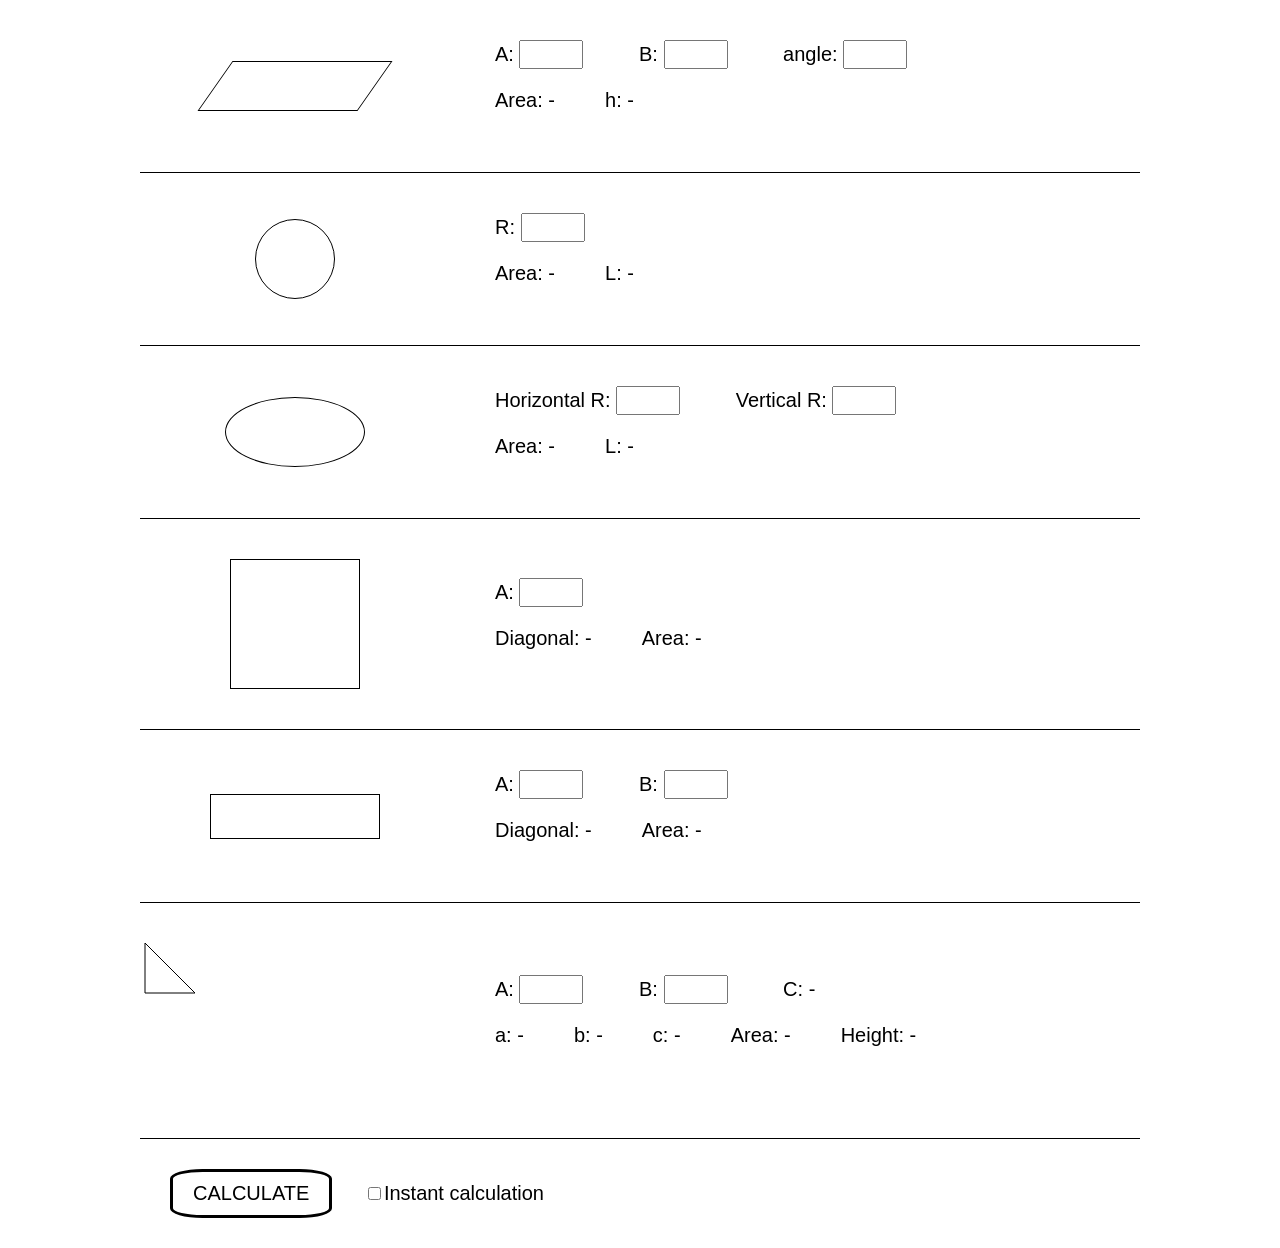
<file: index.html>
<!DOCTYPE html>
<html lang="en">

<head>
  <meta charset="UTF-8">
  <meta name="viewport" content="width=device-width, initial-scale=1.0">
  <meta http-equiv="X-UA-Compatible" content="ie=edge">
  <link rel="stylesheet" href="style.css">
  <script defer src="script.js"></script>
  <title>FL-15 Group task 2</title>
</head>

<body>
  <div class="section">
    <div class="shape">
      <div class="shape-img parallelogram"></div>
    </div>
    <div class="shape-params">
      <label>A:</label>
      <input id="side-a-of-parallelogram" class="input-value" min="1" type="number">
      <label>B:</label>
      <input id="side-b-of-parallelogram" class="input-value" min="1" type="number">
      <label>angle:</label>
      <input id="angle-of-parallelogram" class="input-value" min="1" max="179" type="number">
      <div class="shape-output">
        <p>Area: <span id="area-of-parallelogram" class="output-value">-</span></p>
        <p>h: <span id="height-of-parallelogram" class="output-value">-</span></p>
      </div>
    </div>
  </div>
  <div class="section">
    <div class="shape">
      <div class="shape-img disk"></div>
    </div>
    <div class="shape-params">
      <label>R:</label>
      <input id="radius-of-disk" class="input-value" min="1" type="number">
      <div class="shape-output">
        <p>Area: <span id="area-of-disk" class="output-value">-</span></p>
        <p>L: <span id="length-of-disk" class="output-value">-</span></p>
      </div>
    </div>
  </div>
  <div class="section">
    <div class="shape">
      <div class="shape-img ellipse"></div>
    </div>
    <div class="shape-params">
      <label>Horizontal R:</label>
      <input id="horizontal-radius-of-ellipse" class="input-value" min="1" type="number">
      <label>Vertical R:</label>
      <input id="vertical-radius-of-ellipse" class="input-value" min="1" type="number">
      <div class="shape-output">
        <p>Area: <span id="area-of-ellipse" class="output-value">-</span></p>
        <p>L: <span id="length-of-ellipse" class="output-value">-</span></p>
      </div>
    </div>
  </div>
  <div class="section">
    <div class="shape">
      <div class="shape-img square"></div>
    </div>
    <div class="shape-params">
      <label>A:</label>
      <input id="side-of-square" class="input-value" min="1" type="number">
      <div class="shape-output">
        <p>Diagonal: <span id="diagonal-of-square" class="output-value">-</span></p>
        <p>Area: <span id="area-of-square" class="output-value">-</span></p>
      </div>
    </div>
  </div>
  <div class="section">
    <div class="shape">
      <div class="shape-img rectangle"></div>
    </div>
    <div class="shape-params">
      <label>A:</label>
      <input id="side-a-of-rectangle" class="input-value" min="1" type="number">
      <label>B:</label>
      <input id="side-b-of-rectangle" class="input-value" min="1" type="number">
      <div class="shape-output">
        <p>Diagonal: <span id="diagonal-of-rectangle" class="output-value">-</span></p>
        <p>Area: <span id="area-of-rectangle" class="output-value">-</span></p>
      </div>
    </div>
  </div>
  <div class="section">
    <div class="shape">
      <div class="shape-img right-triangle">
        <svg  >
          <polygon points="0 0, 50 50, 0 50" fill="white" stroke-width="1px" stroke="black"/>
        </svg>
      </div>
    </div>
    <div class="shape-params">
      <label>A:</label>
      <input id="side-a-of-right-triangle" class="input-value" min="0" type="number">
      <label>B:</label>
      <input id="side-b-of-right-triangle" class="input-value" min="0" type="number">
      <p id="inline-p">C: <span id="side-c-of-right-triangle" class="output-value">-</span></p>
      <div class="shape-output">
        <p>a: <span id="angle-a-of-right-triangle" class="output-value">-</span></p>
        <p>b: <span id="angle-b-of-right-triangle" class="output-value">-</span></p>
        <p>c: <span id="angle-c-of-right-triangle" class="output-value">-</span></p>
        <p>Area: <span id="area-of-right-triangle" class="output-value">-</span></p>
        <p>Height: <span id="height-of-right-triangle" class="output-value">-</span></p>
      </div>
    </div>
  </div>
  <div id="calculation-buttons">
    <button id="calculate">Calculate</button>
    <input id="checkbox" type="checkbox"><label for="checkbox">Instant calculation</label>
  </div>
</body>

</html>
</file>
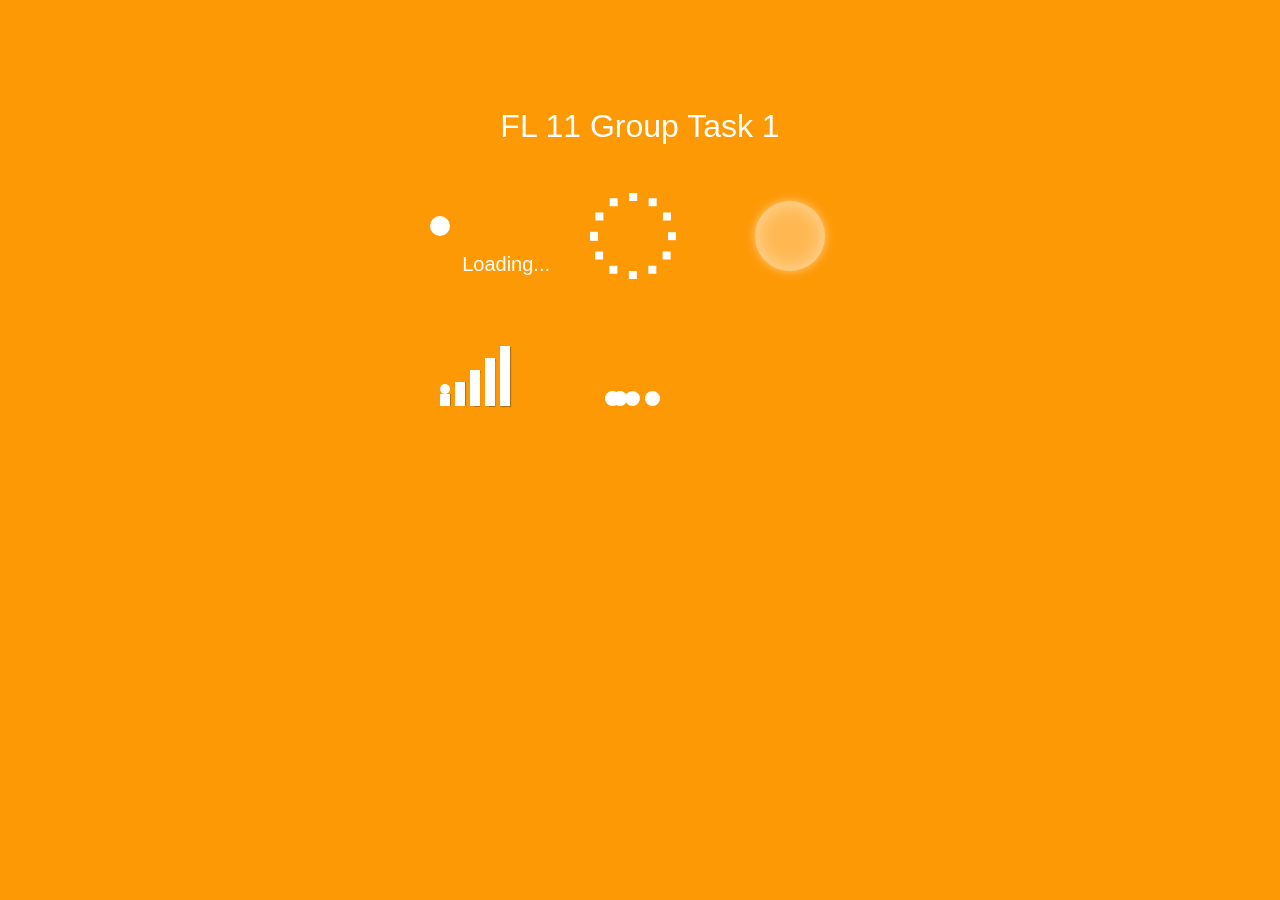
<file: animation/index.html>
<!DOCTYPE html>
<html lang="en">

<head>
  <meta charset="UTF-8">
  <meta name="viewport" content="width=device-width, initial-scale=1.0">
  <meta http-equiv="X-UA-Compatible" content="ie=edge">
  <link rel="stylesheet" href="style.css">
  <title>Group task</title>
</head>

<body>
  <h1>FL 11 Group Task 1</h1>
  <div class="flex-container">
    <div class="loader">
      <div class="animation-1 ">
        <div class="ball animate-elements"></div>
        <p>Loading...</p>
      </div>
    </div>
    <div class="loader">
      <div class="animation-2">
        <div class="rotated">
          <div class="square animate-elements">
          </div>
        </div>
        <div class="rotated">
          <div class="square animate-elements">
          </div>
        </div>
        <div class="rotated">
          <div class="square animate-elements">
          </div>
        </div>
        <div class="rotated">
          <div class="square animate-elements">
          </div>
        </div>
        <div class="rotated">
          <div class="square animate-elements">
          </div>
        </div>
        <div class="rotated">
          <div class="square animate-elements">
          </div>
        </div>
        <div class="rotated">
          <div class="square animate-elements">
          </div>
        </div>
        <div class="rotated">
          <div class="square animate-elements">
          </div>
        </div>
        <div class="rotated">
          <div class="square animate-elements">
          </div>
        </div>
        <div class="rotated">
          <div class="square animate-elements">
          </div>
        </div>
        <div class="rotated">
          <div class="square animate-elements">
          </div>
        </div>
        <div class="rotated">
          <div class="square animate-elements">
          </div>
        </div>
      </div>
    </div>
    <div class="loader">
      <div class="animation-3"></div>
    </div>
    <div class="loader animation-4 ">
      <div class="animation-bar animate-elements"></div>
      <div class="animation-bar animate-elements"></div>
      <div class="animation-bar animate-elements"></div>
      <div class="animation-bar animate-elements"></div>
      <div class="animation-bar animate-elements"></div>
      <div class="animation-ball animate-elements"></div>
    </div>
    <div class="loader animation-5">
      <div class="fifth-animation-circle fifth-animation-moving-circle animate-elements"></div>
      <div class="fifth-animation-circle fifth-animation-moving-circle animate-elements"></div>
      <div class="fifth-animation-circle fifth-animation-disappearing-circle animate-elements"></div>
      <div class="fifth-animation-circle fifth-animation-appearing-circle animate-elements"></div>
    </div>
    <div class="loader">
      <div class="animation-6">
        <div class="first-disk-6 animate-elements"></div>
        <div class="second-disk-6 animate-elements"></div>
      </div>
    </div>
  </div>
</body>

</html>
</file>
<file: style.css>
body {
	width: 1000px;
	margin: 0 auto;
	font-size: 20px;
	font-family: Arial, sans-serif;
}

label, p {
	text-align: left;
}

button {
	font-size: 20px;
	text-transform: uppercase;
	background-color: transparent;
	padding: 10px 20px;
	border-radius: 20%;
	border: 3px solid #000;
	margin: 0 auto;
}

p, .input-value {
	margin-right: 50px;
}

.input-value {
	width: 50px;
	height: 25px;
	font-size: 20px;
	padding: 0 5px;
}

.section {
	display: flex;
	align-items: center;
	border-bottom: 1px solid #000;
	padding: 40px 5px;
}

.shape {
	display: flex;
	justify-content: center;
	align-items: center;
	width: 300px;
}

.shape-img {
	border: 1px solid #000;
	box-sizing: border-box;
}

.shape-params {
	height: 50%;
	margin-left: 50px;
}

.shape-output {
	display: flex;
}

.parallelogram {
	width: 160px;  
	height: 50px;
	transform: skew(-35deg);
}

.disk {
	width: 80px;
	height: 80px;
	border-radius: 50%;
}

.ellipse {
	width: 140px;
	height: 70px;
	border-radius: 50%;
}

.square {
	width: 130px;
	height: 130px;
}

.rectangle {
	width: 170px;
	height: 45px;
}

.right-triangle {
	border: none;
	position: relative;
}

svg {
	overflow: visible;
	width: 100%;
	height: 100%;
}

#calculation-buttons {
    margin: 30px;
}

#inline-p {
    display: inline;
}

#checkbox {
	margin-left: 30px;
}
</file>
<file: animation/style.css>
* {
    box-sizing: border-box;
}

body {
    background-color: #fe9906;
    color: #fff;
    font-family: arial;
    padding: 50px;
}

h1 {
    margin-top: 50px;
    text-align: center;
    font-weight: 500;
}

.flex-container {
    display: flex;
    margin: auto;
    width: 500px;
    justify-content: center;
    flex-wrap: wrap;
}

.loader {
    width: 150px;
    height: 100px;
    margin-top: 20px;
}

.animate-elements {
    background-color: #fff;
}

.animation-1 {
    height: 60%;
    width: 80%;
    position: relative;
    top: 30%;
    margin: 0 auto;

}

.animation-1 p {
    position: absolute;
    bottom: 0;
    right: 0;
    margin: 0;
    font-size: 20px;
}

.ball {
    width: 20px;
    height: 20px;
    border-radius: 50%;
    position: absolute;
    top: 0;
    left: 0;
    animation: bounce 1s infinite;
}

@keyframes bounce {

    0%,
    10%,
    90%,
    100% {
        top: 0;
        transform: scale(1);
    }

    40% {
        top: 35px;
        transform: scale(1);
    }

    44% {
        transform: scale(1.3, 0.7);
    }

    50% {
        top: 40px;
        transform: scale(1.8, 0.5);
        border-radius: 50% 50% 20% 20%;
    }

    52% {
        top: 43px;
        transform: scale(2.3, 0.3);
        border-radius: 50% 50% 20% 20%;
    }

    54% {
        top: 40px;
        transform: scale(2, 0.5);
        border-radius: 50% 50% 20% 20%;
    }

    58% {
        transform: scale(1.3, 0.5);
        border-radius: 50% 50% 20% 20%;
    }

    60% {
        top: 35px;
        transform: scale(1);
    }
}

.animation-2 {
    width: 100px;
    height: 100px;
    position: relative;
    margin: auto;
}

.rotated {
    width: 43%;
    height: 8.3333%;
    transform-origin: 100% 50%;
    top: 50%;
    position: absolute;
}

.square {
    width: 18.7%;
    height: 100%;
    animation: scaling 1.2s linear infinite;
}

.rotated:nth-child(1) {
    transform: translateY(-50%) rotate(30deg) scale(1);
}

.rotated:nth-child(1) .square {
    transform: rotate(60deg);
}

.rotated:nth-child(2) {
    transform: translateY(-50%) rotate(60deg);
}

.rotated:nth-child(2) .square {
    transform: rotate(30deg);
}

.rotated:nth-child(3) {
    transform: translateY(-50%) rotate(90deg);
}

.rotated:nth-child(4) {
    transform: translateY(-50%) rotate(120deg);
}

.rotated:nth-child(4) .square {
    transform: rotate(-30deg);
}

.rotated:nth-child(5) {
    transform: translateY(-50%) rotate(150deg);
}

.rotated:nth-child(5) .square {
    transform: rotate(-60deg);
}

.rotated:nth-child(6) {
    transform: translateY(-50%) rotate(180deg);
}

.rotated:nth-child(7) {
    transform: translateY(-50%) rotate(-150deg);
}

.rotated:nth-child(7) .square {
    transform: rotate(60deg);
}

.rotated:nth-child(8) {
    transform: translateY(-50%) rotate(-120deg);
}

.rotated:nth-child(8) .square {
    transform: rotate(30deg);
}

.rotated:nth-child(9) {
    transform: translateY(-50%) rotate(-90deg);
}

.rotated:nth-child(10) {
    transform: translateY(-50%) rotate(-60deg);
}

.rotated:nth-child(10) .square {
    transform: rotate(-30deg);
}

.rotated:nth-child(11) {
    transform: translateY(-50%) rotate(-30deg);
}

.rotated:nth-child(11) .square {
    transform: rotate(-60deg);
}

.rotated:nth-child(12) {
    transform: translateY(-50%) rotate(0deg);
}

@keyframes scaling {
    50% {
        box-shadow: 0 0 3px 3px rgba(255, 255, 255, 1);
        border-radius: 10%;
    }
}

.rotated:first-child .square {
    animation-delay: 0.1s;
}

.rotated:nth-child(2) .square {
    animation-delay: 0.2s;
}

.rotated:nth-child(3) .square {
    animation-delay: 0.3s;
}

.rotated:nth-child(4) .square {
    animation-delay: 0.4s;
}

.rotated:nth-child(5) .square {
    animation-delay: 0.5s;
}

.rotated:nth-child(6) .square {
    animation-delay: 0.6s;
}

.rotated:nth-child(7) .square {
    animation-delay: 0.7s;
}

.rotated:nth-child(8) .square {
    animation-delay: 0.8s;
}

.rotated:nth-child(9) .square {
    animation-delay: 0.9s;
}

.rotated:nth-child(10) .square {
    animation-delay: 1.1s;
}

.rotated:nth-child(11) .square {
    animation-delay: 1.2s;
}

.rotated:nth-child(12) .square {
    animation-delay: 0.1s;
}

.animation-3 {
    position: relative;
    width: 100%;
    height: 100%;
}

.animation-3::before,
.animation-3::after {
    content: "";
    position: absolute;
    top: 50%;
    left: 50%;
    width: 70px;
    height: 70px;
    border-radius: 50%;
}

.animation-3::before {
    transform: translate(-50%, -50%) scale(1);
    background-color: rgba(255, 255, 255, .3);
    animation: pulse_outer ease-in .5s infinite alternate;
    box-shadow: 0 0 10px rgba(255, 255, 255, .5),
        inset 0 0 20px rgba(255, 255, 255, .5);
}

.animation-3::after {
    transform: translate(-50%, -50%) scale(0);
    background-color: rgba(255, 255, 255, 0.9);
    box-shadow: 0 0 40px rgba(255, 255, 255, .5);
    animation: pulse_inner ease-in .5s infinite alternate;
}

@keyframes pulse_inner {
    0% {
        transform: translate(-50%, -50%) scale(0);
        background-color: rgba(255, 255, 255, 0.8);
    }

    70% {
        transform: translate(-50%, -50%) scale(.1);
        background-color: rgba(255, 255, 255, 0.8);
    }

    100% {
        transform: translate(-50%, -50%) scale(.4);
        background-color: rgba(255, 255, 255, 0.4);
    }
}

@keyframes pulse_outer {
    0% {
        transform: translate(-50%, -50%) scale(1);
    }

    100% {
        transform: translate(-50%, -50%) scale(.3);
    }
}

.animation-4 {
    display: flex;
    flex-direction: row;
    align-items: flex-end;
}

.animation-bar {
    width: 10px;
    height: 60%;
    margin-left: 5px;
    transform-origin: center bottom;
    box-shadow: 1px 1px 1px rgba(28, 28, 61, 0.329);
}

.animation-ball {
    position: relative;
    border-radius: 50%;
    bottom: 12px;
    right: 70px;
    width: 10px;
    height: 10px;
    animation: jumping-ball-4 4s infinite;
}

.animation-bar:nth-child(1) {
    margin-left: 25px;
    transform: scale(1, .2);
    animation: scaling-bar-1 4s infinite;
}

.animation-bar:nth-child(2) {
    transform: scale(1, .4);
    animation: scaling-bar-2 4s infinite;
}

.animation-bar:nth-child(3) {
    transform: scale(1, .6);
}

.animation-bar:nth-child(4) {
    transform: scale(1, .8);
    animation: scaling-bar-4 4s infinite;
}

.animation-bar:nth-child(5) {
    transform: scale(1, 1);
    animation: scaling-bar-5 4s infinite;
}

@keyframes jumping-ball-4 {
    0% {
        transform: translate(0, 0);
    }

    5% {
        transform: translate(7.5px, -16px);
    }

    10% {
        transform: translate(15px, -12px);
    }

    17% {
        transform: translate(22.5px, -28px);
    }

    20% {
        transform: translate(30px, -24px);
    }

    27% {
        transform: translate(37.5px, -40px);
    }

    30% {
        transform: translate(45px, -36px);
    }

    37% {
        transform: translate(52.5px, -52px);
    }

    40% {
        transform: translate(60px, -48px);
    }

    50% {
        transform: translate(60px, 0);
    }

    57% {
        transform: translate(52.5px, -16px);
    }

    60% {
        transform: translate(45px, -12px);
    }

    67% {
        transform: translate(37.5px, -28px);
    }

    70% {
        transform: translate(30px, -24px);
    }

    77% {
        transform: translate(22.5px, -40px);
    }

    80% {
        transform: translate(15px, -36px);
    }

    87% {
        transform: translate(7.5px, -52px);
    }

    90% {
        transform: translate(0, -48px);
    }

    100% {
        transform: translate(0, 0);
    }
}

@keyframes scaling-bar-1 {

    0%,
    40%,
    100% {
        transform: scale(1, .2);
    }

    50%,
    90% {
        transform: scale(1, 1);
    }
}

@keyframes scaling-bar-2 {

    0%,
    40%,
    100% {
        transform: scale(1, .4);
    }

    50%,
    90% {
        transform: scale(1, .8);
    }
}

@keyframes scaling-bar-4 {

    0%,
    40%,
    100% {
        transform: scale(1, .8);
    }

    50%,
    90% {
        transform: scale(1, .4);
    }
}

@keyframes scaling-bar-5 {

    0%,
    40%,
    100% {
        transform: scale(1, 1);
    }

    50%,
    90% {
        transform: scale(1, .2);
    }
}

.animation-5 {
    display: flex;
    align-items: flex-end;
    justify-content: center;
}

.fifth-animation-circle {
    width: 15px;
    height: 15px;
    border-radius: 50%;
}

.fifth-animation-moving-circle {
    margin-right: 5px;
    animation: moving 0.6s infinite;
}

.fifth-animation-appearing-circle {
    transform: translateX(-47.5px);
    animation: appearing 0.6s infinite;
}

.fifth-animation-disappearing-circle {
    animation: disappearing 0.6s infinite;
}

@keyframes moving {
    from {
        transform: translateX(0);
    }

    to {
        transform: translateX(20px);
    }
}


@keyframes appearing {
    from {
        margin-right: 7.5px;
        margin-bottom: 7.5px;
        width: 0px;
        height: 0px;
    }

    to {
        margin-right: 0;
        margin-bottom: 0;
        width: 15px;
        height: 15px;
    }
}

@keyframes disappearing {
    from {
        margin-left: 0;
        margin-bottom: 0;
        width: 15px;
        height: 15px;
    }

    to {
        margin-left: 7.5px;
        margin-bottom: 7.5px;
        width: 0px;
        height: 0px;
    }
}

.animation-6 {
    animation: rotation 2s infinite linear;
    position: relative;
    width: 100px;
    height: 100px;
    border-radius: 50%;
    margin: auto;
}

.first-disk-6,
.second-disk-6 {
    animation-duration: 2s;
    animation-iteration-count: infinite;
    animation-timing-function: linear;
    border-radius: 50%;
    position: absolute;
}

.first-disk-6 {
    animation-name: first-disk-6;
    right: 5%;
    top: 25%;
}

.second-disk-6 {
    animation-name: second-disk-6;
    right: 25%;
    top: 5%;
}

@keyframes rotation {
    from {
        transform: rotate(0deg);
    }

    to {
        transform: rotate(359deg);
    }
}

@keyframes first-disk-6 {
    from {
        width: 30%;
        height: 30%;
    }

    50% {
        width: 0%;
        height: 0%;
    }

    to {
        width: 30%;
        height: 30%;
    }
}

@keyframes second-disk-6 {
    from {
        width: 0%;
        height: 0%;
    }

    50% {
        width: 30%;
        height: 30%;
    }

    to {
        width: 0%;
        height: 0%;
    }
}
</file>
